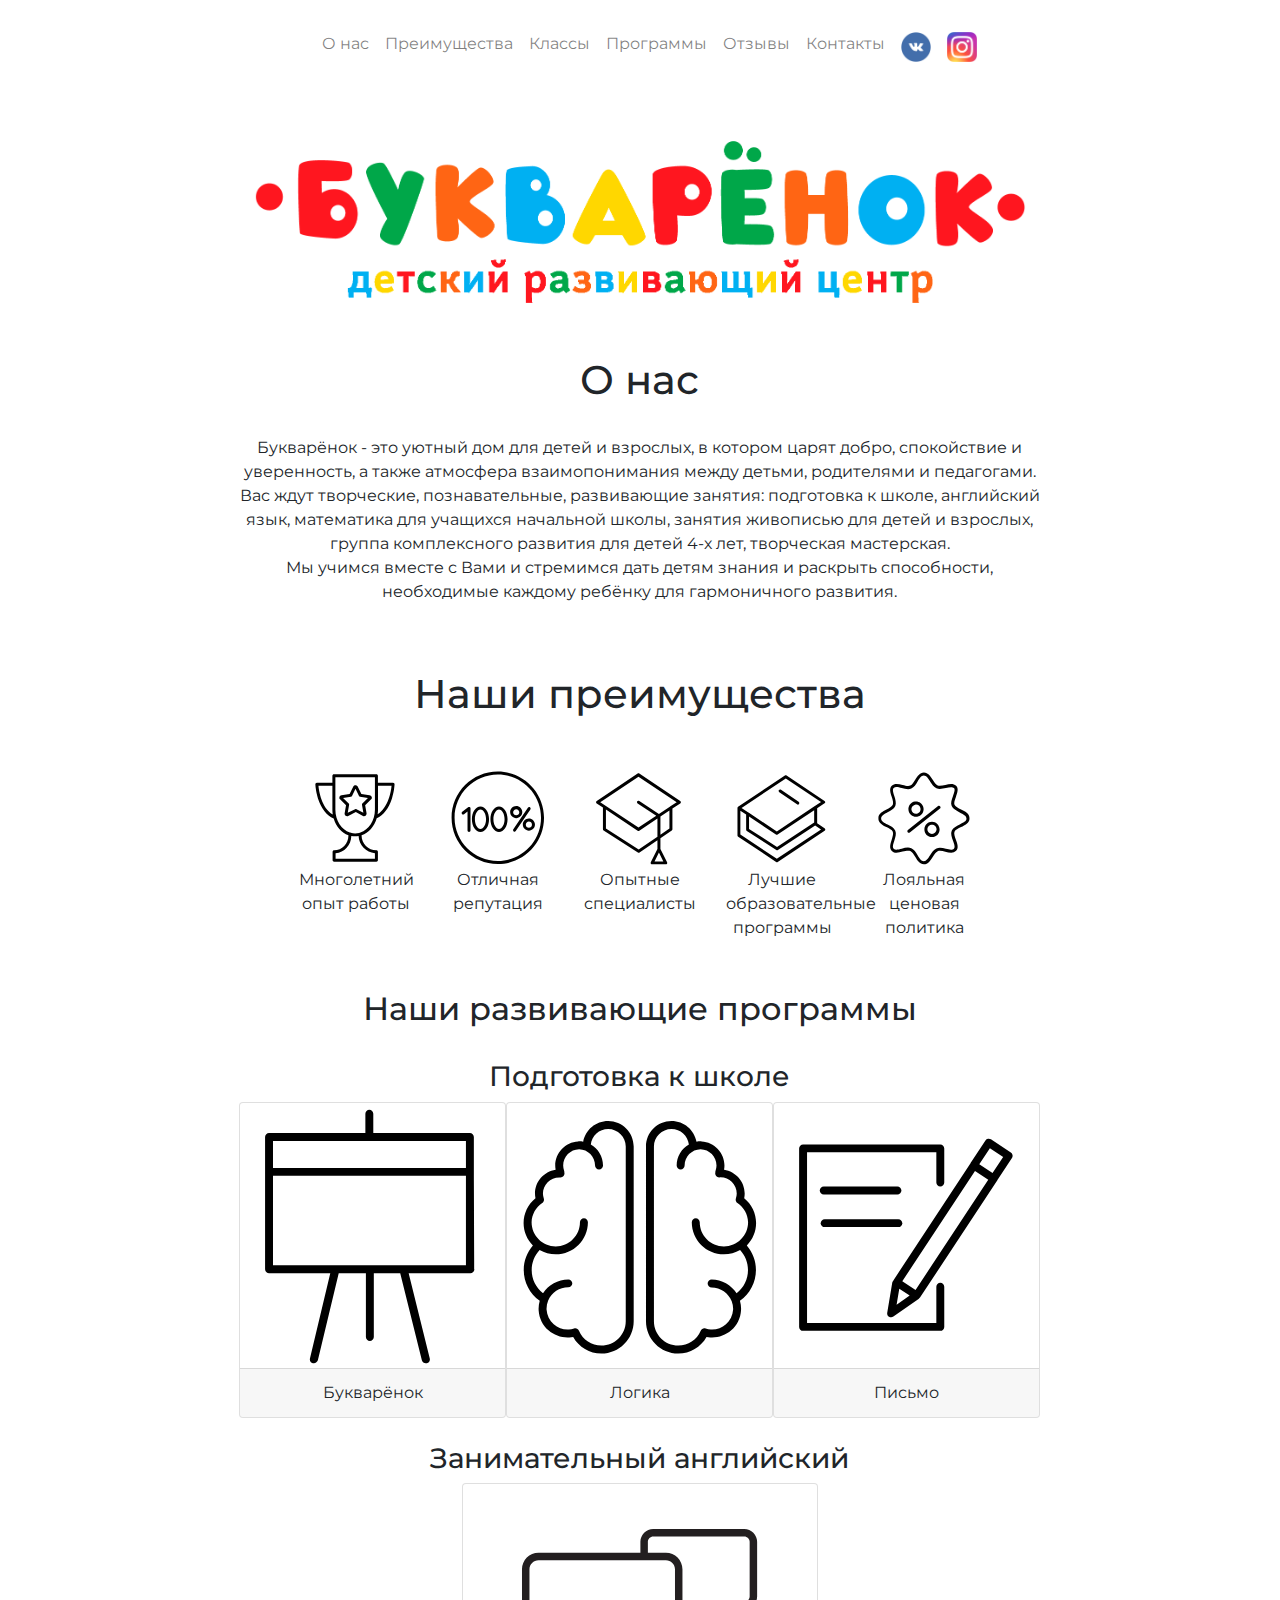
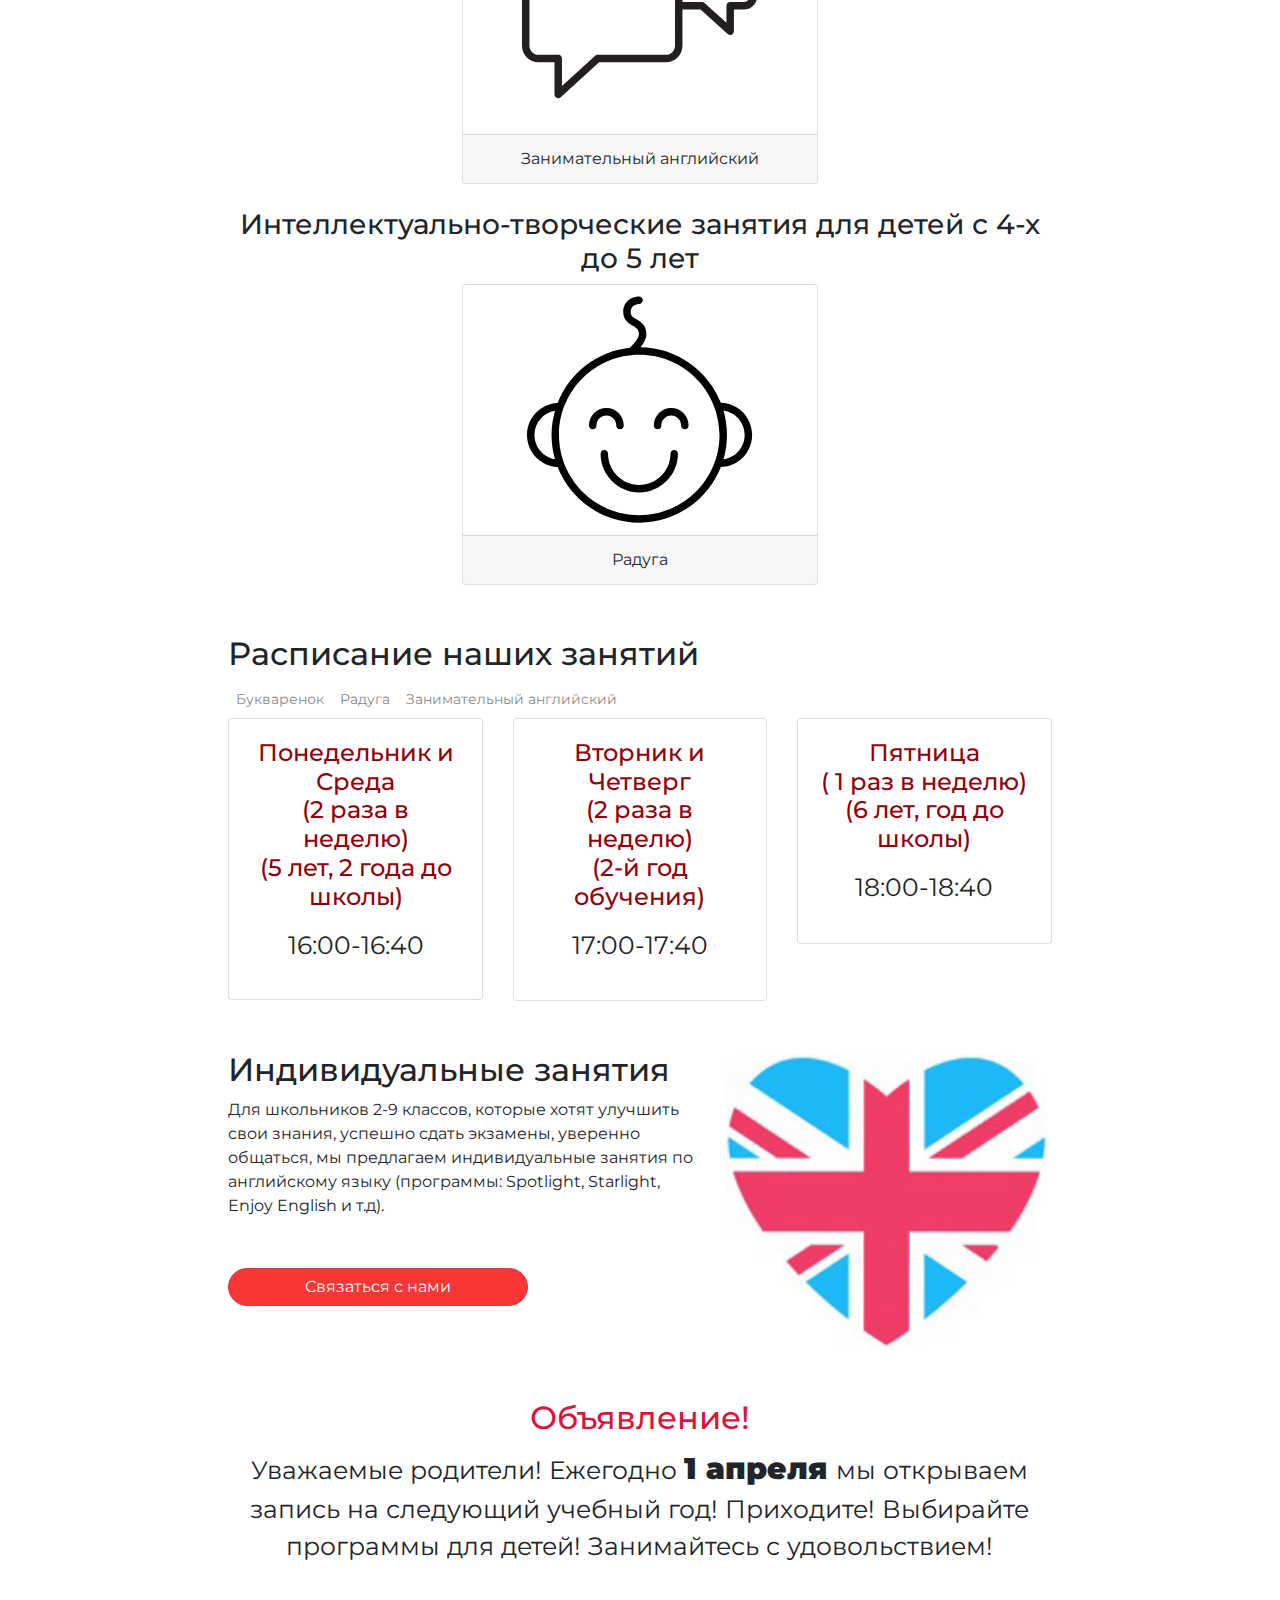
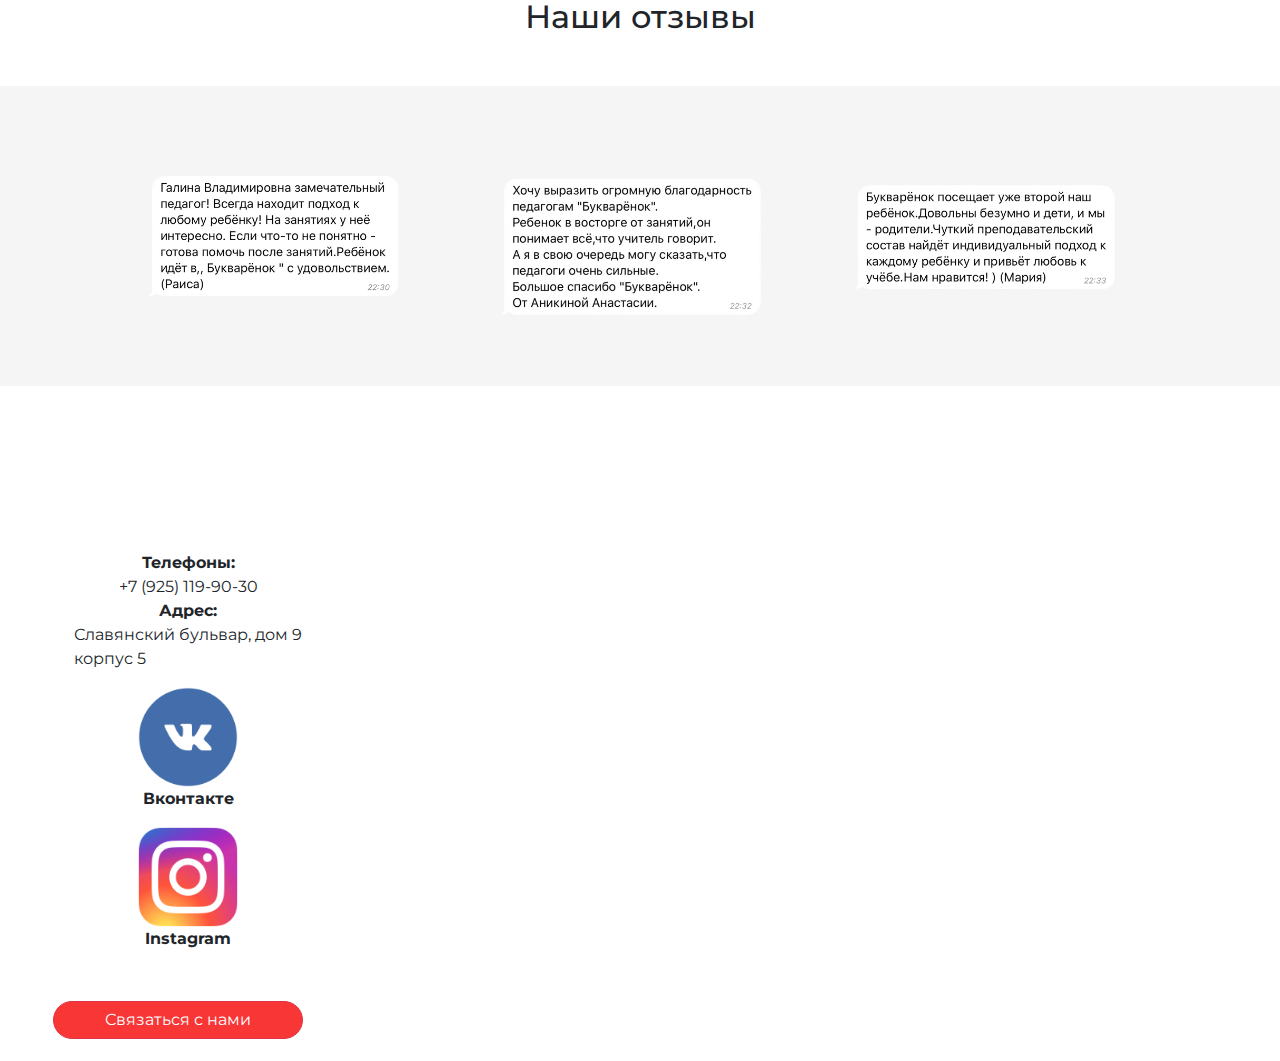
<file: index.html>
<!DOCTYPE html>
<html lang="en">
<head>
    <meta charset="UTF-8">
    <meta name="viewport" content="width=device-width, initial-scale=1, shrink-to-fit=no">
    <meta name="Description" content="Букварёнок - это уютный дом для детей и взрослых, в котором царят добро, спокойствие и уверенность, а также атмосфера взаимопонимания между детьми, родителями и педагогами. Вас ждут творческие, познавательные, развивающие занятия: подготовка к школе, английский язык, математика для учащихся начальной школы, занятия живописью для детей и взрослых, группа комплексного развития для детей 4-х лет, творческая мастерская.
Мы учимся вместе с Вами и стремимся дать детям знания и раскрыть способности, необходимые каждому ребёнку для гармоничного развития.">
    <link rel="shortcut icon" href="img/favicon.ico" type="image/x-icon">
    <title>Букварёнок — Развивающий центр</title>
    <script src="https://code.jquery.com/jquery-3.4.1.js"></script>
    <script src="https://cdnjs.cloudflare.com/ajax/libs/popper.js/1.14.7/umd/popper.min.js"
            integrity="sha384-UO2eT0CpHqdSJQ6hJty5KVphtPhzWj9WO1clHTMGa3JDZwrnQq4sF86dIHNDz0W1"
            crossorigin="anonymous"></script>
    <script src="https://stackpath.bootstrapcdn.com/bootstrap/4.3.1/js/bootstrap.min.js"
            integrity="sha384-JjSmVgyd0p3pXB1rRibZUAYoIIy6OrQ6VrjIEaFf/nJGzIxFDsf4x0xIM+B07jRM"
            crossorigin="anonymous"></script>
    <link rel="stylesheet" href="https://stackpath.bootstrapcdn.com/bootstrap/4.3.1/css/bootstrap.min.css"
          integrity="sha384-ggOyR0iXCbMQv3Xipma34MD+dH/1fQ784/j6cY/iJTQUOhcWr7x9JvoRxT2MZw1T" crossorigin="anonymous">
    <link href="https://fonts.googleapis.com/css?family=Montserrat&display=swap" rel="stylesheet">
    <link rel="stylesheet" href="css/css.css">
    <script src="js/main.js"></script>
    <script type="text/javascript">
        $(function () {
            $("a[href^='#']").click(function () {
                var _href = $(this).attr("href");
                $("html, body").animate({scrollTop: $(_href).offset().top + "px"});
                return false;
            });
        });
    </script>

</head>
<body>
<div class="container-fluid mt-4 no-gutters">
    <div class="row justify-content-between scroll" style="margin-top: 10px;margin-bottom: 10px">
        <div class="col-xl-8 offset-xl-2">
            <nav class="nav navbar-expand-xl navbar-light nav1 kal">
                <button tabindex="0" aria-label="Navbar" class="navbar-toggler ml-auto" type="button"
                        data-toggle="collapse"
                        data-target="#NavbarSupportedContent">
                    <span class="navbar-toggler-icon"></span>
                </button>
                <div class="navbar-collapse collapse" id="NavbarSupportedContent">
                    <ul class="navbar-nav justify-content-center" id="navb">
                        <li class="nav-item"><a href="#intro" class="nav-link">О нас</a></li>
                        <li class="nav-item"><a href="#offer" class="nav-link">Преимущества</a></li>
                        <li class="nav-item"><a href="#choose" class="nav-link">Классы</a></li>
                        <li class="nav-item"><a href="#programs" class="nav-link">Программы</a></li>
                        <li class="nav-item"><a href="#rewiew" class="nav-link">Отзывы</a></li>
                        <li class="nav-item"><a href="#contacts" class="nav-link">Контакты</a></li>
                        <li class="nav-item align-self-center mr-auto mr-xl-0"><a class="nav-link" href="https://vk.com/club129013650"><img
                                src="img/vk-applied-01-01-1024x1024.png" height="30"> </a></li>
                        <li class="nav-item align-self-center mr-auto mr-xl-0"><a class="nav-link"
                                                                                  href="https://instagram.com/bukvarenok_206"><img
                                src="img/instagram_logo.png" height="30"> </a></li>

                    </ul>

                </div>
            </nav>
        </div>
    </div>
    <section class="intro" id="intro">
        <div class="col-xl-8 offset-xl-2">
            <div class="row text-center">
                <div class=" col-12 ">
                    <img src="img/wtRlA6w.png" width="100%" alt="">
                </div>
                <div class=" col-12 mt-5 text-center">
                    <h1 class="text-center">О нас</h1><br/>
                    <p class="text-center">Букварёнок - это уютный дом для детей и взрослых, в котором царят
                        добро, спокойствие и уверенность, а также атмосфера взаимопонимания между детьми, родителями и
                        педагогами. Вас ждут творческие, познавательные, развивающие занятия: подготовка к школе,
                        английский язык, математика для учащихся начальной школы, занятия живописью для детей и взрослых,
                        группа комплексного развития для детей 4-х лет, творческая мастерская.
                        <br> Мы учимся вместе с Вами и стремимся дать детям знания и раскрыть способности, необходимые
                        каждому ребёнку для гармоничного развития.
                    </p>
                </div>
            </div>

        </div>
    </section>
    <section class="offer" id="offer">
        <div class="col-xl-8 offset-xl-2">
            <h1 class="text-center">Наши преимущества</h1>
            <div class="row offer">
                <div class="offset-1 col-lg-2 col-5 text-center"><img src="img/Tilda_Icons_1ed_cup.svg" alt=""
                                                                      class="offer-img"><br/>Многолетний<br>
                    опыт работы
                </div>
                <div class="col-lg-2 col-5 text-center"><img src="img/Tilda_Icons_3st_percent.svg" alt=""
                                                             class="offer-img"><br/>Отличная
                    репутация
                </div>
                <div class="col-lg-2 offset-1 offset-lg-0 col-5 text-center"><img src="img/Tilda_Icons_1ed_hat.svg" alt=""
                                                                                  class="offer-img"><br/>Опытные
                    специалисты
                </div>
                <div class="col-lg-2 col-5 text-center"><img src="img/book.svg" alt="" class="offer-img"><br/>Лучшие
                    образовательные программы
                </div>
                <div class="col-lg-2 col-12 text-center"><img src="img/Tilda_Icons_1ed_discount.svg" alt=""
                                                              class="offer-img"><br/>Лояльная ценовая политика
                </div>

            </div>
        </div>
    </section>
    <section class="choose" id="programs">
        <div class="col-xl-8 offset-xl-2">
            <div class="row text-center justify-content-center">

                <h2>
                    Наши развивающие программы <br>
                </h2>
                <h3 class="text-center mt-4 col-12">
                    Подготовка к школе<br>
                </h3>
                <div class="row">
                    <div class="card col-md-4 col-12 p-0">
                        <div id="first-program">
                            <img src="img/Tilda_Icons_1ed_flipchart.svg" height="265px" id="first-img"
                                 style="z-index: 2" alt="">
                            <div id="shant1" class="text-center" style="font-size: 12px"> Подготовка к школе – это залог
                                успешного будущего ребёнка. Программа «БУКВАРЁНОК» включает в себя: развитие речи,
                                навыков письма, обучение грамоте и чтению, счёту и начальных математических
                                представлений, расширение знаний об окружающем мире, формирование положительного
                                интереса к процессу обучения, психологическую готовность к школе.
                            </div>
                        </div>
                        <div class="card-footer">
                            Букварёнок
                        </div>
                    </div>
                    <div class="card col-md-4 col-12 p-0">
                        <div id="last-program">
                            <img src="img/Tilda_Icons_1ed_brain.svg" height="265px" id="last-img" style="z-index: 2" alt="">
                            <div id="shant6" class="text-center" style="font-size: 12px">Развитие логического мышления
                                является приоритетным звеном в обучении и воспитании детей. Основное направление
                                программы – развитие у детей памяти, внимания, кругозора, воображения, речи, логического
                                мышления, коммуникативных познавательных способностей и прочих знаний, умений и навыков,
                                необходимых будущему школьнику. Всё это поможет в изучении сложных дисциплин –
                                иностранных языков, алгебры, геометрии, физики, химии, черчения.
                            </div>
                        </div>
                        <div class="card-footer">
                            Логика
                        </div>
                    </div>
                    <div class="card col-md-4 col-12 p-0">
                        <div id="second-program">
                            <img src="img/Tilda_Icons_17ked_test.svg" height="265px" id="second-img" style="z-index: 2" alt="">
                            <div id="shant2" class="text-center" style="font-size: 12px"
                            >В дошкольном возрасте подготовка к письму является одной из важнейших задач. Необходимо
                                научить ребёнка правильно сидеть за столом и держать пишущий предмет, ориентироваться на
                                листе тетради, концентрироваться на задании, соблюдать аккуратность. На занятиях дети
                                знакомятся с письменными буквами, учатся соединять их в слоги. Позже они осваивают
                                написание целых слов, распознают и соотносят печатный и письменный текст.
                            </div>
                        </div>
                        <div class="card-footer">
                            Письмо
                        </div>
                    </div>
                </div>
                <h3 class="col-12 text-center mt-4">
                    Занимательный английский
                </h3>


                <div class="card col-md-5 col-12 p-0">
                    <div id="fourth-program">
                        <img src="img/Tilda_Icons_17ked_bubbles.svg" height="250px" width="300px" id="fourth-img" alt=""
                             style="z-index: 2">
                        <div id="shant4" class="text-center">Современная, уникальная, коммуникативная методика
                            преподавания иностранного языка Мещеряковой В.Н.
                            “I LOVE ENGLISH” позволяет в игровой форме
                            приобщить вашего ребёнка к миру английского языка
                            уже с 4-х лет. А детей 5-6 лет подготовить к более
                            серьёзным занятиям, с последующим обучением
                            чтению.
                        </div>
                    </div>
                    <div class="card-footer">
                        Занимательный английский
                    </div>
                </div>
                <h3 class="col-12 text-center mt-4">
                    Интеллектуально-творческие занятия для детей с 4-х до 5 лет
                </h3>


                <div class="card col-md-5 col-12 p-0">
                    <div id="fifth-program">
                        <img src="img/Tilda_Icons_17ked_kid.svg" height="250px" width="300px" id="fifth-img" alt=""
                             style="z-index: 2">
                        <div id="shant5" class="text-center">Программа направлена на всестороннее развитие ребёнка от
                            4-х до 5 лет. Интеллектуально-творческий комплекс включает в себя расширение словарного
                            запаса, развитие речи, внимания, памяти, логического мышления. Дети учатся работать с
                            различными материалами, знакомятся с творческими техниками. Наша задача раскрыть творческий
                            потенциал ребёнка, повысить уровень знаний об окружающем мире, которые пригодятся в
                            различных видах деятельности.
                        </div>
                    </div>
                    <div class="card-footer">
                        Радуга
                    </div>
                </div>
            </div>


        </div>

    </section>


    <!--    <section class="choose">-->
    <!--        <div class="col-xl-8 offset-xl-2">-->
    <!--            <div class="row">-->
    <!--                <div class="col-12">-->
    <!--                    <button class="btn btn-primary" type="button" data-toggle="collapse" data-target="#collapse1" aria-controls="collapse1">fds</button>-->
    <!--                    <button class="btn btn-primary" type="button" data-toggle="collapse" data-target="#collapse2" aria-controls="collapse2">fds</button>-->
    <!--                    <button class="btn btn-primary" type="button" data-toggle="collapse" data-target="#collapse3" aria-controls="collapse3">fds</button>-->
    <!--                    <button class="btn btn-primary" type="button" data-toggle="collapse" data-target="#collapse4" aria-controls="collapse4">fsd</button>-->
    <!--                    <button class="btn btn-primary" type="button" data-toggle="collapse" data-target="#collapse5" aria-controls="collapse5">fsd</button>-->
    <!--                    <div class="row">-->
    <!--                        <div class="col">-->
    <!--                            <div class="collapse" id="collapse1">fsd</div>-->
    <!--                            <div class="collapse" id="collapse2">fsd</div>-->
    <!--                            <div class="collapse" id="collapse3">fsd</div>-->
    <!--                            <div class="collapse" id="collapse4">fsd</div>-->
    <!--                            <div class="collapse" id="collapse5">fsd</div>-->
    <!--                        </div>-->
    <!--                    </div>-->
    <!--                </div>-->
    <!--            </div>-->
    <!--        </div>-->
    <!--    </section>-->
    <section class="choose" id="choose">
        <div class="col-xl-8 offset-xl-2">
            <h2>
                Расписание наших занятий
            </h2>
            <div class="row">
                <div class="col-12">
                    <!--                <div class="col-auto">dsfsd</div>-->
                    <!--                <div class="col-auto">fsdfs</div>-->
                    <!--                <div class="col-auto">fdsff</div>-->
                    <!--                <div class="col-auto">fsdff</div>-->
                    <!--                <div class="col-auto">fsdfd</div>-->
                    <div class="nav navbar-expand navbar-light nav1">
                        <div class="navbar-collapse collapse scrolling" style="font-size: 14px">
                            <ul class="navbar-nav horizontal-scroll-wrapper">
                                <li class="nav-item" id="first"><a href="javascript:" class="nav-link">Букваренок</a>
                                </li>
                                <li class="nav-item" id="second"><a href="javascript:" class="nav-link">Радуга</a></li>
                                <li class="nav-item" id="third"><a href="javascript:" class="nav-link">Занимательный
                                    английский</a></li>

                            </ul>

                        </div>

                    </div>
                </div>
            </div>
            <div class="row">
                <div class="col-md-4 col-12" id="first-conc">
                    <div class="card">

                        <div class="card-body text-center">
                            <h4 style="color: #92000A" id="first-header"> Понедельник и Среда <br>(2 раза в
                                неделю) <br/>
                                <span id="first-age">(5 лет, 2 года до школы)</span> <br>
                            </h4>
                            <div style="margin-top: 15px;font-size: 25px" id="first-time">
                                16:00-16:40
                            </div>
                            <div style="margin-top: 15px">
                            </div>
                        </div>
                    </div>

                </div>

                <div class="col-md-4 col-12" id="second-conc">
                    <div class="card">
                        <div class="card-body text-center">
                            <h4 style="color: #92000A" id="second-header"> Вторник и Четверг <br> (2 раза в
                                неделю) <br>
                                <span id="second-age">(2-й год обучения)</span> <br>
                            </h4>
                            <div style="margin-top: 15px;font-size: 25px" id="second-time">
                                17:00-17:40
                            </div>
                            <div style="margin-top: 15px">
                                <ul>

                                </ul>
                            </div>
                        </div>
                    </div>

                </div>
                <div class="col-md-4 col-12" id="third-conc">
                    <div class="card">

                        <div class="card-body text-center">
                            <h4 style="color: #92000A" id="third-header"> Пятница <br/> ( 1 раз в неделю) <br>
                                <span id="third-age">(6 лет, год до школы)</span> <br>
                            </h4>
                            <div style="margin-top: 15px;font-size: 25px" id="third-time">

                                18:00-18:40
                            </div>
                            <div style="margin-top: 15px">
                                <ul>

                                </ul>
                            </div>
                        </div>
                    </div>

                </div>
            </div>
        </div>
    </section>
    <section class="choose">
        <div class="col-xl-8 offset-xl-2">
            <div class="row">
                <div class="col-lg-7 col-12 text-center text-lg-left">
                    <h2>
                        Индивидуальные занятия
                    </h2>
                    <div class="">
                        Для школьников 2-9 классов, которые хотят улучшить свои знания, успешно сдать экзамены, уверенно
                        общаться,
                        мы предлагаем индивидуальные занятия по английскому языку (программы: Spotlight, Starlight,
                        Enjoy English и т.д).
                    </div>
                    <a href="#contacts" class=" btn btn-danger concc choose "
                       style="color: white;background-color: #F83636">Связаться с нами</a>
                </div>
                <div class="col-5  invi">
                    <img src="img/English2.jpg" height="300px" alt="">
                </div>
            </div>
            <div class="row mt-5 justify-content-center " style="font-size: 25px">
                <div class="col-12 text-center text-lg-left">
                    <h2 style="color: crimson ;" class="text-center">
                        Объявление!
                    </h2>
                    <div class="">
                        <p class="text-center">
                            Уважаемые родители! Ежегодно <b><span
                                style="font-weight: 900; font-size: 30px">1 апреля </span></b> мы открываем запись на
                            следующий учебный год!
                            Приходите!
                            Выбирайте программы для детей! Занимайтесь с удовольствием!
                        </p>
                    </div>
                </div>
            </div>
        </div>
    </section>
    <h2 class="text-center mt-3">
        Наши отзывы
    </h2>
    <section class="choose" id="rewiew"  style="background-color: #F5F5F5">

        <div class="col-xl-10 offset-xl-1">

            <div class="row justify-content-center">
                <div class="col-12">
                    <div id="ZbsCarousel" class="carousel slide " data-interval="10000" data-ride="carousel">
                        <div class="carousel-inner">
                            <div class="carousel-item active">
                                <div class="row justify-content-center">
                                    <div class="col-12 col-lg-4 invi">
                                        <img src="img/1.png"
                                             height="300px" alt="">
                                    </div>
                                    <div class="col-auto col-lg-4">
                                        <img src="img/2.png" height="300px" alt="">

                                    </div>
                                    <div class="col-12 col-lg-4  invi">
                                        <img src="img/3.png"
                                             height="300px" alt="">

                                    </div>
                                </div>
                            </div>
                            <div class="carousel-item">
                                <div class="row justify-content-center">
                                    <div class="col-12 col-lg-4  invi">
                                        <img src="img/4.png"
                                             height="300px" alt="">
                                    </div>
                                    <div class="col-auto col-lg-4 ">
                                        <img src="img/5.png"
                                             height="300px" alt="">

                                    </div>
                                    <div class="col-12 col-lg-4  invi">
                                        <img src="img/6.png"
                                             height="300px" alt="">

                                    </div>
                                </div>
                            </div>
                            <div class="carousel-item">
                                <div class="row justify-content-center">
                                    <div class="col-12 col-lg-4  invi">
                                        <img src="img/7.png"
                                             height="300px" alt="">
                                    </div>
                                    <div class="col-auto col-lg-4 ">
                                        <img src="img/8.png"
                                             height="300px" alt="">

                                    </div>
                                    <div class="col-12 col-lg-4  invi">
                                        <img src="img/9.png
"
                                             height="300px" alt="">

                                    </div>
                                </div>
                            </div>
                        </div>
                    </div>
                </div>
            </div>
        </div>

    </section>

    <section class="contacts" id="contacts" style="z-index: 0;">
        <div class="contacts-inner">
            <div class="row justify-content-center">
                <span style="font-weight: bold">Телефоны:</span><br/>
            </div>
            <div class="row justify-content-center">
                <span>+7 (925) 119-90-30</span><br/>
            </div>
            <div class="row justify-content-center">
                <span style="font-weight: bold">Адрес:</span><br/>
            </div>
            <div class="row justify-content-center">
                <span>Славянский бульвар, дом 9<br> корпус 5</span><br/>
            </div>
            <div class="row justify-content-center mt-3">

                <a href="https://vk.com/club129013650" class="col-auto"><img alt=""
                                                                             src="img/vk-applied-01-01-1024x1024.png" height="100"> </a>

            </div>
            <div class="row justify-content-center">
                <span style="font-weight: bold" class="col-auto">Вконтакте</span>
            </div>
            <div class="row justify-content-center mt-3">

                <a
                        href="https://instagram.com/bukvarenok_206/?hl=ru" class="col-auto"><img alt=""
                                                                                                 src="img/instagram_logo.png" height="100"> </a>
            </div>
            <div class="row justify-content-center">
                <span style="font-weight: bold" class="col-auto align-self-center">Instagram</span>
            </div>


            <a href="#contacts" class=" btn btn-danger concc choose "
               style="color: white;background-color: #F83636; width:250px">Связаться с нами</a></div>

        <iframe src="https://yandex.com/map-widget/v1/?um=constructor%3Ae28abac2c6cfd9244ffe34a30de529e68fda674d9e37c7d82f9cafcf334c129a&amp;source=constructor" width="100%" height="400" frameborder="0"></iframe>
    </section>
</div>
</body>
</html>
</file>
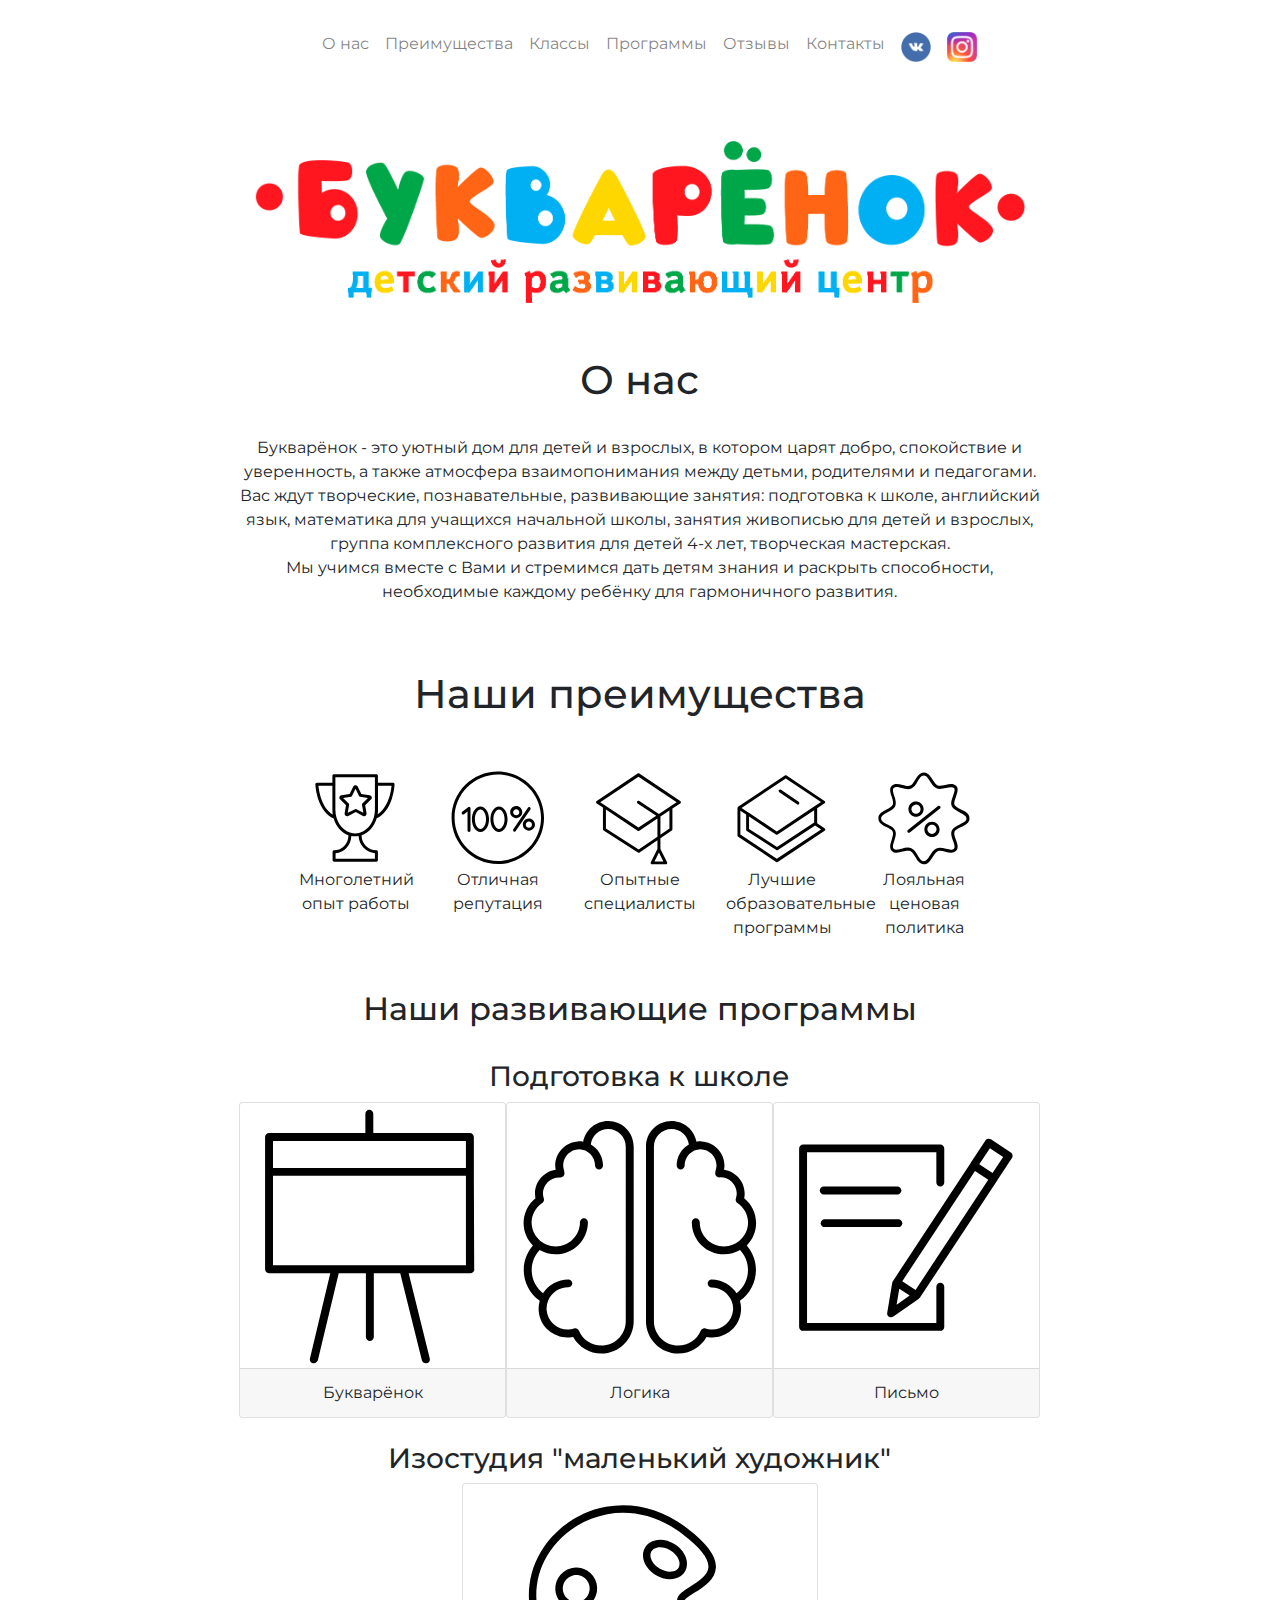
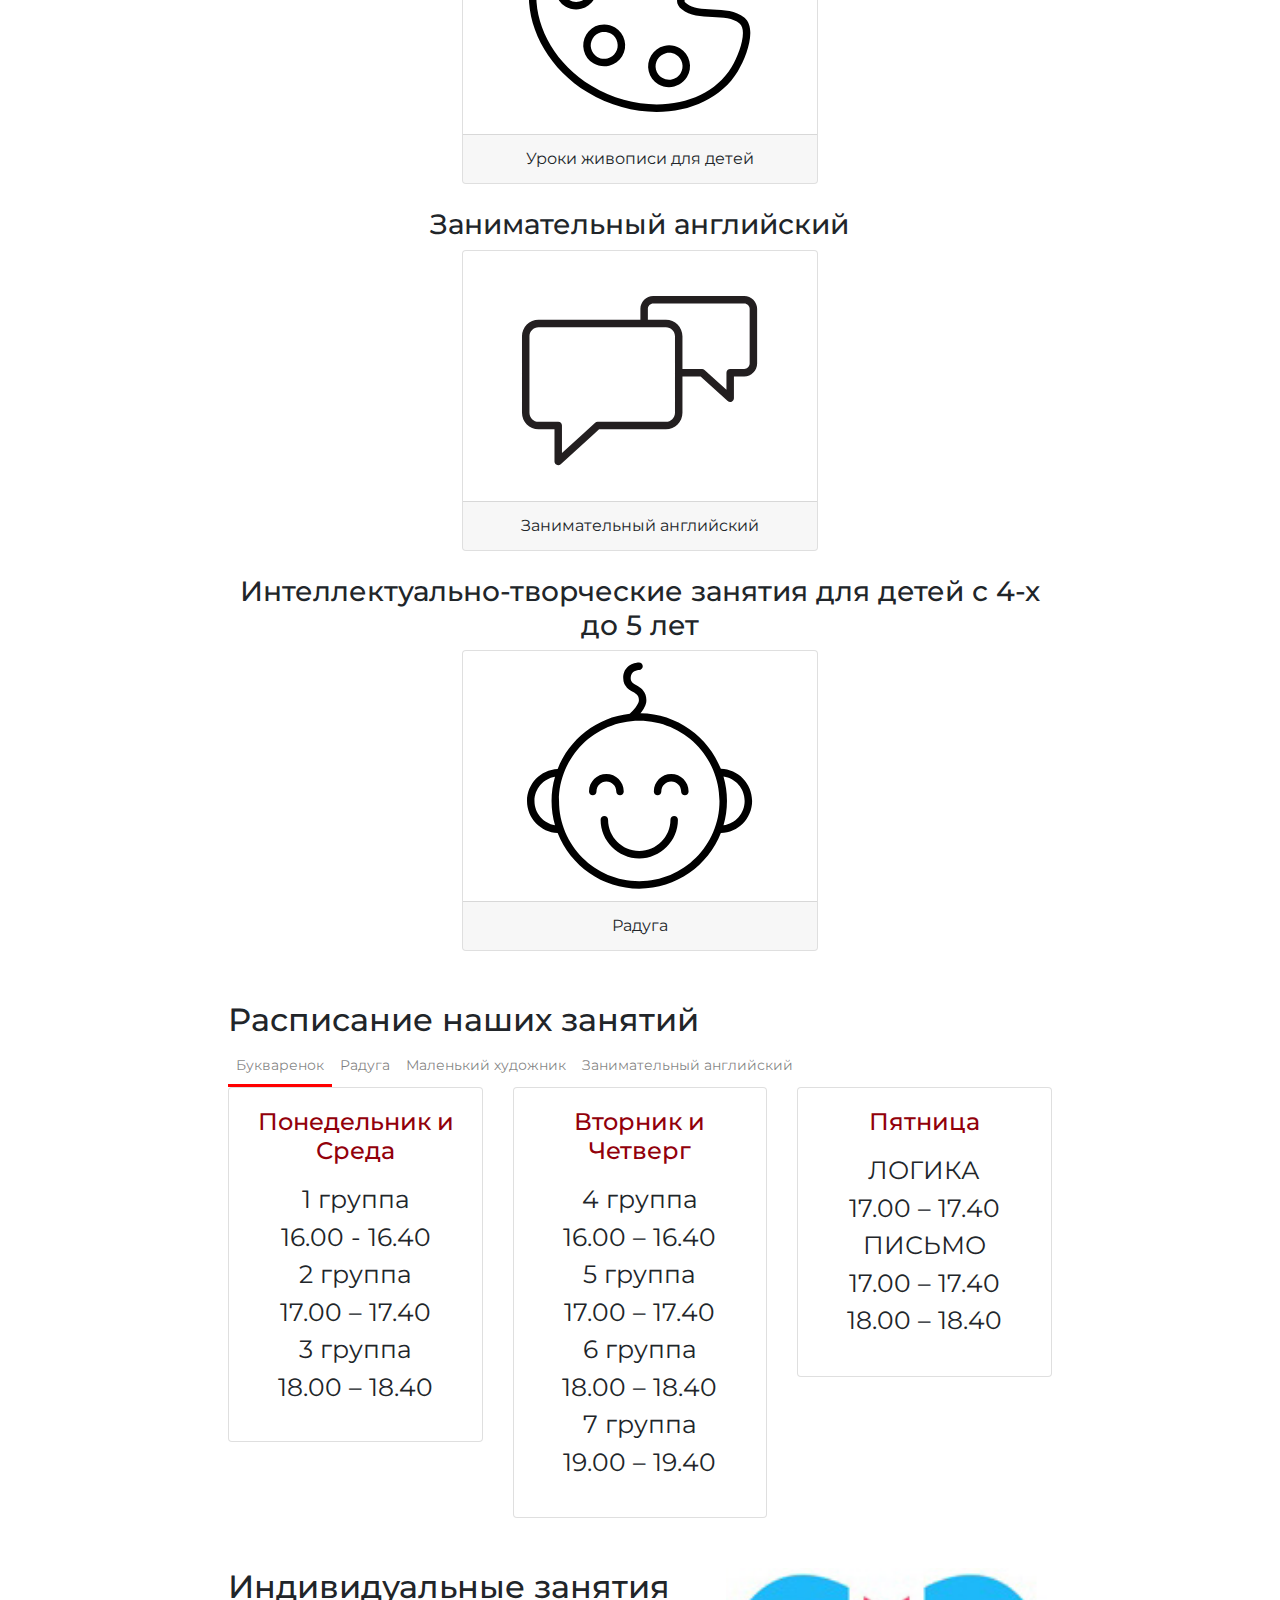
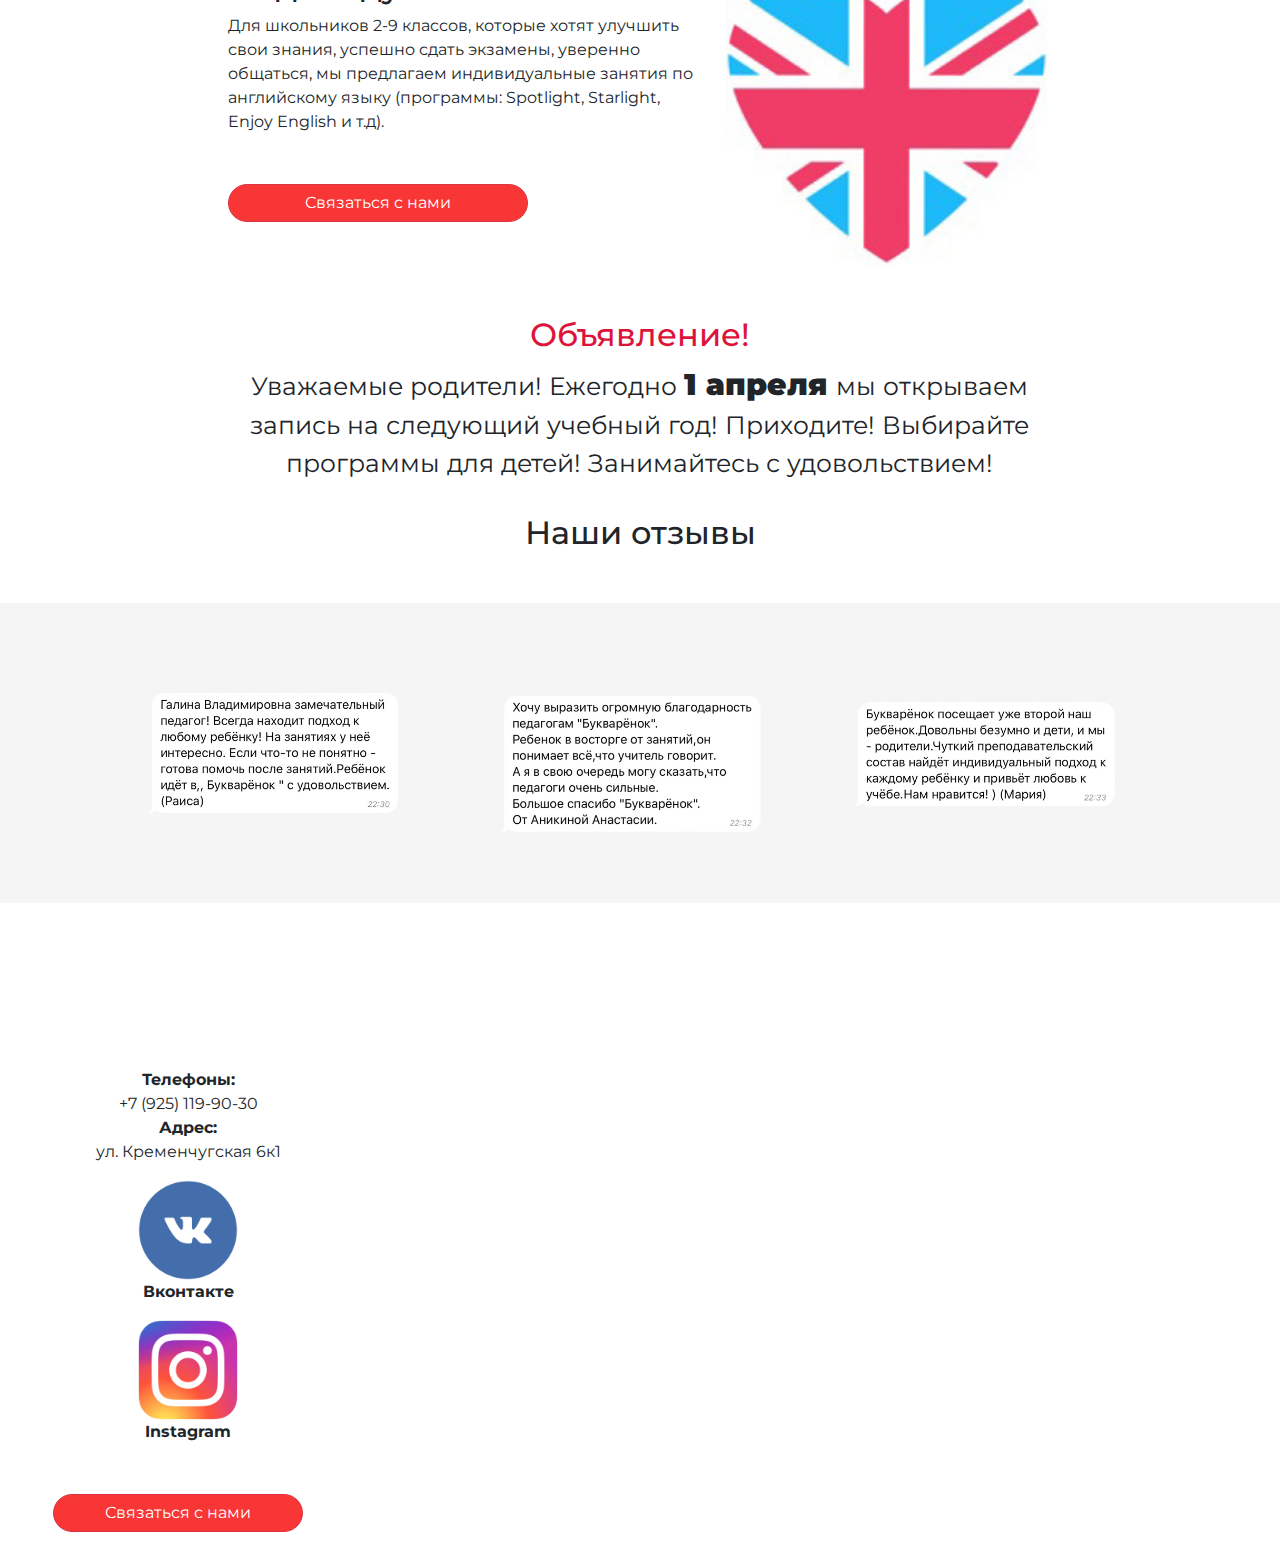
<file: copy.html>
<!DOCTYPE html>
<html lang="en">
<head>
    <meta charset="UTF-8">
    <meta name="viewport" content="width=device-width, initial-scale=1, shrink-to-fit=no">
    <meta name="Description" content="Букварёнок - это уютный дом для детей и взрослых, в котором царят добро, спокойствие и уверенность, а также атмосфера взаимопонимания между детьми, родителями и педагогами. Вас ждут творческие, познавательные, развивающие занятия: подготовка к школе, английский язык, математика для учащихся начальной школы, занятия живописью для детей и взрослых, группа комплексного развития для детей 4-х лет, творческая мастерская.
Мы учимся вместе с Вами и стремимся дать детям знания и раскрыть способности, необходимые каждому ребёнку для гармоничного развития.">
    <link rel="shortcut icon" href="img/favicon.ico" type="image/x-icon">
    <title>Букварёнок — Развивающий центр</title>
    <script src="https://code.jquery.com/jquery-3.4.1.js"></script>
    <script src="https://cdnjs.cloudflare.com/ajax/libs/popper.js/1.14.7/umd/popper.min.js"
            integrity="sha384-UO2eT0CpHqdSJQ6hJty5KVphtPhzWj9WO1clHTMGa3JDZwrnQq4sF86dIHNDz0W1"
            crossorigin="anonymous"></script>
    <script src="https://stackpath.bootstrapcdn.com/bootstrap/4.3.1/js/bootstrap.min.js"
            integrity="sha384-JjSmVgyd0p3pXB1rRibZUAYoIIy6OrQ6VrjIEaFf/nJGzIxFDsf4x0xIM+B07jRM"
            crossorigin="anonymous"></script>
    <link rel="stylesheet" href="https://stackpath.bootstrapcdn.com/bootstrap/4.3.1/css/bootstrap.min.css"
          integrity="sha384-ggOyR0iXCbMQv3Xipma34MD+dH/1fQ784/j6cY/iJTQUOhcWr7x9JvoRxT2MZw1T" crossorigin="anonymous">
    <link href="https://fonts.googleapis.com/css?family=Montserrat&display=swap" rel="stylesheet">
    <link rel="stylesheet" href="css/css.css">
    <script src="js/main.js"></script>
    <script type="text/javascript">
        $(function () {
            $("a[href^='#']").click(function () {
                var _href = $(this).attr("href");
                $("html, body").animate({scrollTop: $(_href).offset().top + "px"});
                return false;
            });
        });
    </script>

</head>
<body>
<div class="container-fluid mt-4 no-gutters">
    <div class="row justify-content-between scroll" style="margin-top: 10px;margin-bottom: 10px">
        <div class="col-xl-8 offset-xl-2">
            <nav class="nav navbar-expand-xl navbar-light nav1 kal">
                <button tabindex="0" aria-label="Navbar" class="navbar-toggler ml-auto" type="button"
                        data-toggle="collapse"
                        data-target="#NavbarSupportedContent">
                    <span class="navbar-toggler-icon"></span>
                </button>
                <div class="navbar-collapse collapse" id="NavbarSupportedContent">
                    <ul class="navbar-nav justify-content-center" id="navb">
                        <li class="nav-item"><a href="#intro" class="nav-link">О нас</a></li>
                        <li class="nav-item"><a href="#offer" class="nav-link">Преимущества</a></li>
                        <li class="nav-item"><a href="#choose" class="nav-link">Классы</a></li>
                        <li class="nav-item"><a href="#programs" class="nav-link">Программы</a></li>
                        <li class="nav-item"><a href="#rewiew" class="nav-link">Отзывы</a></li>
                        <li class="nav-item"><a href="#contacts" class="nav-link">Контакты</a></li>
                        <li class="nav-item align-self-center mr-auto mr-xl-0"><a class="nav-link" href="https://vk.com/club129013650"><img
                                src="img/vk-applied-01-01-1024x1024.png" height="30"> </a></li>
                        <li class="nav-item align-self-center mr-auto mr-xl-0"><a class="nav-link"
                                                                                  href="https://instagram.com/bukvarenok_206"><img
                                src="img/instagram_logo.png" height="30"> </a></li>

                    </ul>

                </div>
            </nav>
        </div>
    </div>
    <section class="intro" id="intro">
        <div class="col-xl-8 offset-xl-2">
            <div class="row text-center">
                <div class=" col-12 ">
                    <img src="img/wtRlA6w.png" width="100%" alt="">
                </div>
                <div class=" col-12 mt-5 text-center">
                    <h1 class="text-center">О нас</h1><br/>
                    <p class="text-center">Букварёнок - это уютный дом для детей и взрослых, в котором царят
                        добро, спокойствие и уверенность, а также атмосфера взаимопонимания между детьми, родителями и
                        педагогами. Вас ждут творческие, познавательные, развивающие занятия: подготовка к школе,
                        английский язык, математика для учащихся начальной школы, занятия живописью для детей и взрослых,
                        группа комплексного развития для детей 4-х лет, творческая мастерская.
                        <br> Мы учимся вместе с Вами и стремимся дать детям знания и раскрыть способности, необходимые
                        каждому ребёнку для гармоничного развития.
                    </p>
                </div>
            </div>

        </div>
    </section>
    <section class="offer" id="offer">
        <div class="col-xl-8 offset-xl-2">
            <h1 class="text-center">Наши преимущества</h1>
            <div class="row offer">
                <div class="offset-1 col-lg-2 col-5 text-center"><img src="img/Tilda_Icons_1ed_cup.svg" alt=""
                                                                      class="offer-img"><br/>Многолетний<br>
                    опыт работы
                </div>
                <div class="col-lg-2 col-5 text-center"><img src="img/Tilda_Icons_3st_percent.svg" alt=""
                                                             class="offer-img"><br/>Отличная
                    репутация
                </div>
                <div class="col-lg-2 offset-1 offset-lg-0 col-5 text-center"><img src="img/Tilda_Icons_1ed_hat.svg" alt=""
                                                                                  class="offer-img"><br/>Опытные
                    специалисты
                </div>
                <div class="col-lg-2 col-5 text-center"><img src="img/book.svg" alt="" class="offer-img"><br/>Лучшие
                    образовательные программы
                </div>
                <div class="col-lg-2 col-12 text-center"><img src="img/Tilda_Icons_1ed_discount.svg" alt=""
                                                              class="offer-img"><br/>Лояльная ценовая политика
                </div>

            </div>
        </div>
    </section>
    <section class="choose" id="programs">
        <div class="col-xl-8 offset-xl-2">
            <div class="row text-center justify-content-center">

                <h2>
                    Наши развивающие программы <br>
                </h2>
                <h3 class="text-center mt-4 col-12">
                    Подготовка к школе<br>
                </h3>
                <div class="row">
                    <div class="card col-md-4 col-12 p-0">
                        <div id="first-program">
                            <img src="img/Tilda_Icons_1ed_flipchart.svg" height="265px" id="first-img"
                                 style="z-index: 2" alt="">
                            <div id="shant1" class="text-center" style="font-size: 12px"> Подготовка к школе – это залог
                                успешного будущего ребёнка. Программа «БУКВАРЁНОК» включает в себя: развитие речи,
                                навыков письма, обучение грамоте и чтению, счёту и начальных математических
                                представлений, расширение знаний об окружающем мире, формирование положительного
                                интереса к процессу обучения, психологическую готовность к школе.
                            </div>
                        </div>
                        <div class="card-footer">
                            Букварёнок
                        </div>
                    </div>
                    <div class="card col-md-4 col-12 p-0">
                        <div id="last-program">
                            <img src="img/Tilda_Icons_1ed_brain.svg" height="265px" id="last-img" style="z-index: 2" alt="">
                            <div id="shant6" class="text-center" style="font-size: 12px">Развитие логического мышления
                                является приоритетным звеном в обучении и воспитании детей. Основное направление
                                программы – развитие у детей памяти, внимания, кругозора, воображения, речи, логического
                                мышления, коммуникативных познавательных способностей и прочих знаний, умений и навыков,
                                необходимых будущему школьнику. Всё это поможет в изучении сложных дисциплин –
                                иностранных языков, алгебры, геометрии, физики, химии, черчения.
                            </div>
                        </div>
                        <div class="card-footer">
                            Логика
                        </div>
                    </div>
                    <div class="card col-md-4 col-12 p-0">
                        <div id="second-program">
                            <img src="img/Tilda_Icons_17ked_test.svg" height="265px" id="second-img" style="z-index: 2" alt="">
                            <div id="shant2" class="text-center" style="font-size: 12px"
                            >В дошкольном возрасте подготовка к письму является одной из важнейших задач. Необходимо
                                научить ребёнка правильно сидеть за столом и держать пишущий предмет, ориентироваться на
                                листе тетради, концентрироваться на задании, соблюдать аккуратность. На занятиях дети
                                знакомятся с письменными буквами, учатся соединять их в слоги. Позже они осваивают
                                написание целых слов, распознают и соотносят печатный и письменный текст.
                            </div>
                        </div>
                        <div class="card-footer">
                            Письмо
                        </div>
                    </div>
                </div>
                <h3 class="text-center col-12 mt-4">
                    Изостудия "маленький художник"
                </h3>

                <div class="card col-md-5 col-12 p-0">
                    <div id="third-program">
                        <img src="img/Tilda_Icons_17ked_palette.svg" height="250px" width="300px" id="third-img"
                             style="z-index: 2" alt="">
                        <div id="shant3" class="text-center">Изобразительное искусство раскрывает в человеке творческую
                            сторону, способствует развитию координации, сенсорики, мелкой моторики, воображения,
                            фантазии, логического мышления. Программа рисования знакомит детей с цветом, многообразием
                            оттенков и красок, основными жанрами изобразительного искусства, методами и техниками
                            живописи. Навыки рисования, приобретённые в детстве, остаются с человеком на всю жизнь.
                        </div>
                    </div>
                    <div class="card-footer">
                        Уроки живописи для детей
                    </div>
                </div>
                <h3 class="col-12 text-center mt-4">
                    Занимательный английский
                </h3>


                <div class="card col-md-5 col-12 p-0">
                    <div id="fourth-program">
                        <img src="img/Tilda_Icons_17ked_bubbles.svg" height="250px" width="300px" id="fourth-img" alt=""
                             style="z-index: 2">
                        <div id="shant4" class="text-center">Современная, уникальная, коммуникативная методика
                            преподавания иностранного языка Мещеряковой В.Н.
                            “I LOVE ENGLISH” позволяет в игровой форме
                            приобщить вашего ребёнка к миру английского языка
                            уже с 4-х лет. А детей 5-6 лет подготовить к более
                            серьёзным занятиям, с последующим обучением
                            чтению.
                        </div>
                    </div>
                    <div class="card-footer">
                        Занимательный английский
                    </div>
                </div>
                <h3 class="col-12 text-center mt-4">
                    Интеллектуально-творческие занятия для детей с 4-х до 5 лет
                </h3>


                <div class="card col-md-5 col-12 p-0">
                    <div id="fifth-program">
                        <img src="img/Tilda_Icons_17ked_kid.svg" height="250px" width="300px" id="fifth-img" alt=""
                             style="z-index: 2">
                        <div id="shant5" class="text-center">Программа направлена на всестороннее развитие ребёнка от
                            4-х до 5 лет. Интеллектуально-творческий комплекс включает в себя расширение словарного
                            запаса, развитие речи, внимания, памяти, логического мышления. Дети учатся работать с
                            различными материалами, знакомятся с творческими техниками. Наша задача раскрыть творческий
                            потенциал ребёнка, повысить уровень знаний об окружающем мире, которые пригодятся в
                            различных видах деятельности.
                        </div>
                    </div>
                    <div class="card-footer">
                        Радуга
                    </div>
                </div>
            </div>


        </div>

    </section>


    <!--    <section class="choose">-->
    <!--        <div class="col-xl-8 offset-xl-2">-->
    <!--            <div class="row">-->
    <!--                <div class="col-12">-->
    <!--                    <button class="btn btn-primary" type="button" data-toggle="collapse" data-target="#collapse1" aria-controls="collapse1">fds</button>-->
    <!--                    <button class="btn btn-primary" type="button" data-toggle="collapse" data-target="#collapse2" aria-controls="collapse2">fds</button>-->
    <!--                    <button class="btn btn-primary" type="button" data-toggle="collapse" data-target="#collapse3" aria-controls="collapse3">fds</button>-->
    <!--                    <button class="btn btn-primary" type="button" data-toggle="collapse" data-target="#collapse4" aria-controls="collapse4">fsd</button>-->
    <!--                    <button class="btn btn-primary" type="button" data-toggle="collapse" data-target="#collapse5" aria-controls="collapse5">fsd</button>-->
    <!--                    <div class="row">-->
    <!--                        <div class="col">-->
    <!--                            <div class="collapse" id="collapse1">fsd</div>-->
    <!--                            <div class="collapse" id="collapse2">fsd</div>-->
    <!--                            <div class="collapse" id="collapse3">fsd</div>-->
    <!--                            <div class="collapse" id="collapse4">fsd</div>-->
    <!--                            <div class="collapse" id="collapse5">fsd</div>-->
    <!--                        </div>-->
    <!--                    </div>-->
    <!--                </div>-->
    <!--            </div>-->
    <!--        </div>-->
    <!--    </section>-->
    <section class="choose" id="choose">
        <div class="col-xl-8 offset-xl-2">
            <h2>
                Расписание наших занятий
            </h2>
            <div class="row">
                <div class="col-12">
                    <!--                <div class="col-auto">dsfsd</div>-->
                    <!--                <div class="col-auto">fsdfs</div>-->
                    <!--                <div class="col-auto">fdsff</div>-->
                    <!--                <div class="col-auto">fsdff</div>-->
                    <!--                <div class="col-auto">fsdfd</div>-->
                    <div class="nav navbar-expand navbar-light nav1">
                        <div class="navbar-collapse collapse scrolling" style="font-size: 14px">
                            <ul class="navbar-nav horizontal-scroll-wrapper">
                                <li class="nav-item" id="first"><a href="javascript:" class="nav-link">Букваренок</a>
                                </li>
                                <li class="nav-item" id="second"><a href="javascript:" class="nav-link">Радуга</a></li>
                                <li class="nav-item" id="third"><a href="javascript:" class="nav-link">Маленький
                                    художник</a>
                                </li>
                                <li class="nav-item" id="fourth"><a href="javascript:" class="nav-link">Занимательный
                                    английский</a></li>

                            </ul>

                        </div>

                    </div>
                </div>
            </div>
            <div class="row">
                <div class="col-md-4 col-12" id="first-conc">
                    <div class="card">

                        <div class="card-body text-center">
                            <h4 style="color: #92000A" id="first-header"> Понедельник и Среда <br>(2 раза в
                                неделю) <br/>
                                <span id="first-age">(5 лет, 2 года до школы)</span> <br>
                            </h4>
                            <div style="margin-top: 15px;font-size: 25px" id="first-time">
                                16:00-16:40
                            </div>
                            <div style="margin-top: 15px">
                            </div>
                        </div>
                    </div>

                </div>

                <div class="col-md-4 col-12" id="second-conc">
                    <div class="card">
                        <div class="card-body text-center">
                            <h4 style="color: #92000A" id="second-header"> Вторник и Четверг <br> (2 раза в
                                неделю) <br>
                                <span id="second-age">(2-й год обучения)</span> <br>
                            </h4>
                            <div style="margin-top: 15px;font-size: 25px" id="second-time">
                                17:00-17:40
                            </div>
                            <div style="margin-top: 15px">
                                <ul>

                                </ul>
                            </div>
                        </div>
                    </div>

                </div>
                <div class="col-md-4 col-12" id="third-conc">
                    <div class="card">

                        <div class="card-body text-center">
                            <h4 style="color: #92000A" id="third-header"> Пятница <br/> ( 1 раз в неделю) <br>
                                <span id="third-age">(6 лет, год до школы)</span> <br>
                            </h4>
                            <div style="margin-top: 15px;font-size: 25px" id="third-time">

                                18:00-18:40
                            </div>
                            <div style="margin-top: 15px">
                                <ul>

                                </ul>
                            </div>
                        </div>
                    </div>

                </div>
            </div>
        </div>
    </section>
    <section class="choose">
        <div class="col-xl-8 offset-xl-2">
            <div class="row">
                <div class="col-lg-7 col-12 text-center text-lg-left">
                    <h2>
                        Индивидуальные занятия
                    </h2>
                    <div class="">
                        Для школьников 2-9 классов, которые хотят улучшить свои знания, успешно сдать экзамены, уверенно
                        общаться,
                        мы предлагаем индивидуальные занятия по английскому языку (программы: Spotlight, Starlight,
                        Enjoy English и т.д).
                    </div>
                    <a href="#contacts" class=" btn btn-danger concc choose "
                       style="color: white;background-color: #F83636">Связаться с нами</a>
                </div>
                <div class="col-5  invi">
                    <img src="img/English2.jpg" height="300px" alt="">
                </div>
            </div>
            <div class="row mt-5 justify-content-center " style="font-size: 25px">
                <div class="col-12 text-center text-lg-left">
                    <h2 style="color: crimson ;" class="text-center">
                        Объявление!
                    </h2>
                    <div class="">
                        <p class="text-center">
                            Уважаемые родители! Ежегодно <b><span
                                style="font-weight: 900; font-size: 30px">1 апреля </span></b> мы открываем запись на
                            следующий учебный год!
                            Приходите!
                            Выбирайте программы для детей! Занимайтесь с удовольствием!
                        </p>
                    </div>
                </div>
            </div>
        </div>
    </section>
    <h2 class="text-center mt-3">
        Наши отзывы
    </h2>
    <section class="choose" id="rewiew"  style="background-color: #F5F5F5">

        <div class="col-xl-10 offset-xl-1">

            <div class="row justify-content-center">
                <div class="col-12">
                    <div id="ZbsCarousel" class="carousel slide " data-interval="10000" data-ride="carousel">
                        <div class="carousel-inner">
                            <div class="carousel-item active">
                                <div class="row justify-content-center">
                                    <div class="col-12 col-lg-4 invi">
                                        <img src="img/1.png"
                                             height="300px" alt="">
                                    </div>
                                    <div class="col-auto col-lg-4">
                                        <img src="img/2.png" height="300px" alt="">

                                    </div>
                                    <div class="col-12 col-lg-4  invi">
                                        <img src="img/3.png"
                                             height="300px" alt="">

                                    </div>
                                </div>
                            </div>
                            <div class="carousel-item">
                                <div class="row justify-content-center">
                                    <div class="col-12 col-lg-4  invi">
                                        <img src="img/4.png"
                                             height="300px" alt="">
                                    </div>
                                    <div class="col-auto col-lg-4 ">
                                        <img src="img/5.png"
                                             height="300px" alt="">

                                    </div>
                                    <div class="col-12 col-lg-4  invi">
                                        <img src="img/6.png"
                                             height="300px" alt="">

                                    </div>
                                </div>
                            </div>
                            <div class="carousel-item">
                                <div class="row justify-content-center">
                                    <div class="col-12 col-lg-4  invi">
                                        <img src="img/7.png"
                                             height="300px" alt="">
                                    </div>
                                    <div class="col-auto col-lg-4 ">
                                        <img src="img/8.png"
                                             height="300px" alt="">

                                    </div>
                                    <div class="col-12 col-lg-4  invi">
                                        <img src="img/9.png
"
                                             height="300px" alt="">

                                    </div>
                                </div>
                            </div>
                        </div>
                    </div>
                </div>
            </div>
        </div>

    </section>

    <section class="contacts" id="contacts" style="z-index: 0;">
        <div class="contacts-inner">
            <div class="row justify-content-center">
                <span style="font-weight: bold">Телефоны:</span><br/>
            </div>
            <div class="row justify-content-center">
                <span>+7 (925) 119-90-30</span><br/>
            </div>
            <div class="row justify-content-center">
                <span style="font-weight: bold">Адрес:</span><br/>
            </div>
            <div class="row justify-content-center">
                <span>ул. Кременчугская 6к1</span><br/>
            </div>
            <div class="row justify-content-center mt-3">

                <a href="https://vk.com/club129013650" class="col-auto"><img alt=""
                                                                             src="img/vk-applied-01-01-1024x1024.png" height="100"> </a>

            </div>
            <div class="row justify-content-center">
                <span style="font-weight: bold" class="col-auto">Вконтакте</span>
            </div>
            <div class="row justify-content-center mt-3">

                <a
                        href="https://instagram.com/bukvarenok_206/?hl=ru" class="col-auto"><img alt=""
                                                                                                 src="img/instagram_logo.png" height="100"> </a>
            </div>
            <div class="row justify-content-center">
                <span style="font-weight: bold" class="col-auto align-self-center">Instagram</span>
            </div>


            <a href="#contacts" class=" btn btn-danger concc choose "
               style="color: white;background-color: #F83636; width:250px">Связаться с нами</a></div>

        <iframe src="https://yandex.ru/map-widget/v1/?um=constructor%3Aa9bed5f7ce744925af0dcf07ac00f86d3a292749024f216e4b18d34f4f0a0cfd&amp;source=constructor"
                width="100%" height="400" frameborder="0"></iframe>
    </section>
</div>
</body>
</html>
</file>
<file: css/css.css>
.bukvar {
    height: 500px;
}

.intro {
    margin-top: 50px;
}

.intro-text {
    word-break: break-word;
}

.intro-img {
    width: 300px;
}

.offer, .after, .choose {
    margin-top: 50px;
}

.years {
    font-size: 30px;
    font-weight: bold;
}

.edu1 {
    height:60px;
}

.circle {
    border-radius: 100%;
    height: 250px;
    width: 280px;
    background-color: yellow;
}

.partners {
    margin-top: 100px;
}

.partners-img {
    /* width: 200px; */
    height: 150px;
    margin-top: 30px;
}

.offer-img {
    width: 100px;
    height: 100px;
}

.edu-program {
    margin-top: 60px;
}

.album {
    margin-top: 300px;
}

.album-photo {
    height: 300px;
    width: 400px;
}

.dark {
    background-color: rgba(255, 255, 255);
}

body {
    transition: all 1s;
}

html {
    overflow-x: hidden;
    scroll-behavior: auto;
}

body {
    width: 100%;
    overflow-x: hidden;
    font-family: 'Montserrat', sans-serif;
}

.container-fluid {
    padding-top: 20px;
}

.contacts {
    margin-top: -250px;
}

body {
    overflow-x: hidden;
    z-index: 1;
}

#navb {
    padding-left: 20px;
    padding-bottom: 15px;
}

.navbar-nav {
    width: 100%;
}

.concc {
    width: 300px;
    max-height: 50px;
    border-radius: 25px;
    color: white;
    transition: all 1s;
}

.concc:hover {
    border-radius: 5px
}

body {
    overflow-x: hidden;

}

.concc1 {
    width: 200px;
    max-height: 65px;
    border-radius: 25px;
    color: white;
    transition: all 1s;
    background-color: #F83636;
}

.concc1:hover {
    border-radius: 5px
}

#first-img, #second-img, #third-img, #first-program, #second-program, #third-program {
    transition: all 1s;
}

#shant1, #shant2, #shant3,#shant4,#shant5,#shant6 {
    z-index: 3;
    visibility: hidden;
    position: absolute;
    top: 0;
    width: 100%;
    height: 265px;
    background-color: black;
    color: white;
    opacity: 0.8;
    padding:6px;
    font-size:14px;
}
#partner1,#partner2,#partner3,#partner4{
    filter:grayscale(100%);
    transition: filter 0.3s;
}

.contacts-inner {
    z-index: 1;
    width: 300px;
    position: relative;
    top: 400px;
    left: 3%;
    background-color: white;
    border-radius: 5px;
    padding: 15px;
}

.back {
    background-size: 100%;
    background-repeat: no-repeat;
}

.invi {
    display: none;
}

@media screen and (min-width: 1200px) {
    .container-fluid {
        padding: 0;
        margin: 0;
    }

}
@media screen and (max-width: 480px){

    .scrolling {
        overflow-x: scroll;
    }
}
nav::-webkit-scrollbar{
    width:3px;
}
@media screen and (min-width: 992px) {
    .invi {
        display: block;
    }

}
/*.kal{*/
/*    position: fixed;*/
/*    width: 100%;*/
/*    background: rgba(0,0,0,.6);*/
/*    z-index: 1000;*/
/*}*/
</file>
